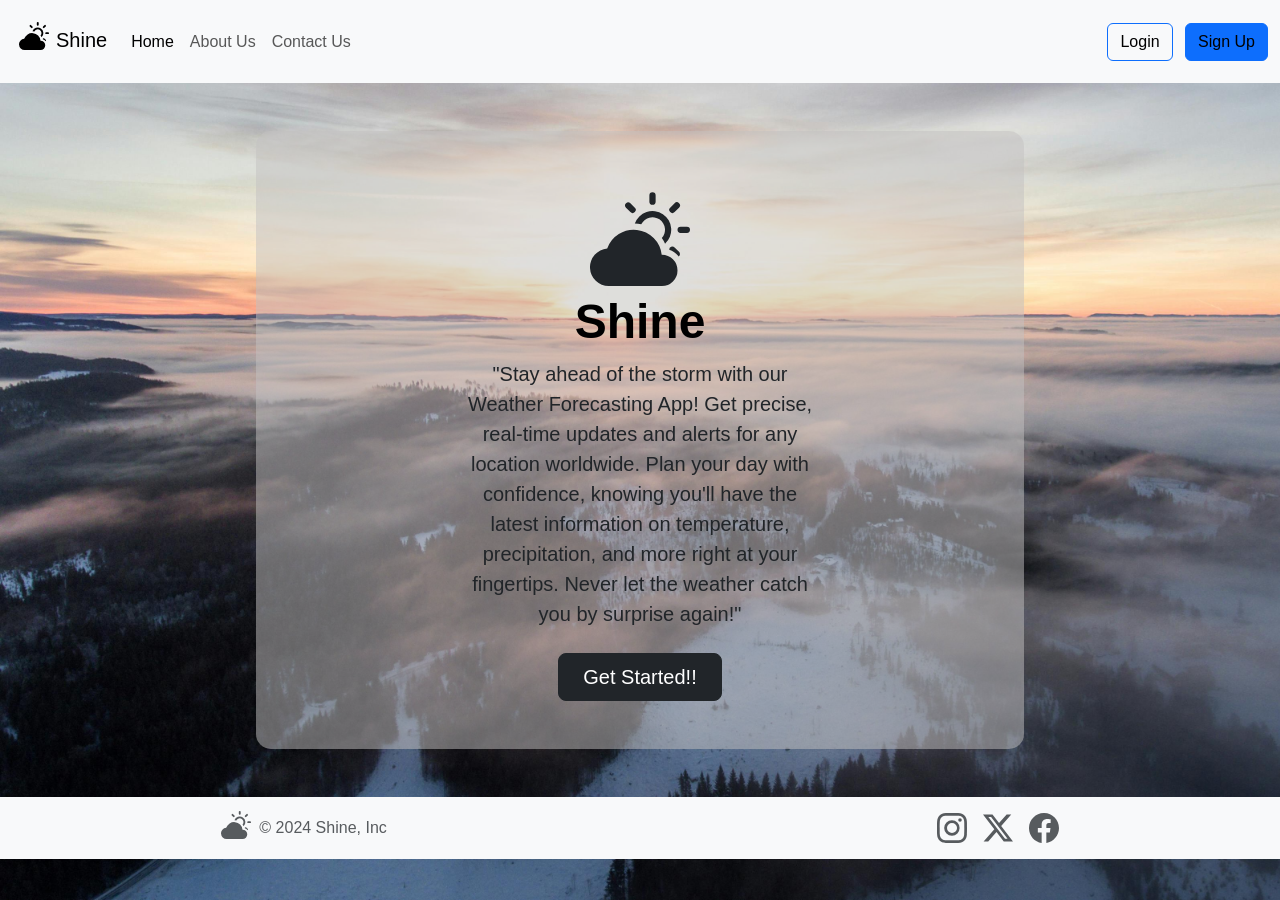
<file: index.html>
<!DOCTYPE html>
<html lang="en">
<head>
    <meta charset="UTF-8">
    <meta name="viewport" content="width=device-width, initial-scale=1.0">

    <title>home</title>
    <link rel="stylesheet" href="	https://cdn.jsdelivr.net/npm/bootstrap@5.3.3/dist/css/bootstrap.min.css">
    <link rel="stylesheet" href="style1.css">
</head>
<body>

      <nav class="navbar navbar-expand-lg bg-body-tertiary  ">
        <div class="container-fluid">
          <a class="navbar-brand" href="#"><svg xmlns="http://www.w3.org/2000/svg" width="30" height="30" style="margin: 7px; margin-bottom:20px" fill="currentColor" class="bi bi-cloud-sun-fill" viewBox="0 0 16 16">
            <path d="M11.473 11a4.5 4.5 0 0 0-8.72-.99A3 3 0 0 0 3 16h8.5a2.5 2.5 0 0 0 0-5z"/>
            <path d="M10.5 1.5a.5.5 0 0 0-1 0v1a.5.5 0 0 0 1 0zm3.743 1.964a.5.5 0 1 0-.707-.707l-.708.707a.5.5 0 0 0 .708.708zm-7.779-.707a.5.5 0 0 0-.707.707l.707.708a.5.5 0 1 0 .708-.708zm1.734 3.374a2 2 0 1 1 3.296 2.198q.3.423.516.898a3 3 0 1 0-4.84-3.225q.529.017 1.028.129m4.484 4.074c.6.215 1.125.59 1.522 1.072a.5.5 0 0 0 .039-.742l-.707-.707a.5.5 0 0 0-.854.377M14.5 6.5a.5.5 0 0 0 0 1h1a.5.5 0 0 0 0-1z"/>
          </svg>Shine</a>
          <button class="navbar-toggler" type="button" data-bs-toggle="collapse" data-bs-target="#navbarSupportedContent" aria-controls="navbarSupportedContent" aria-expanded="false" aria-label="Toggle navigation">
            <span class="navbar-toggler-icon"></span>
          </button>
          <div class="collapse navbar-collapse" id="navbarSupportedContent">
            <ul class="navbar-nav me-auto mb-2 mb-lg-0">
              <li class="nav-item">
                <a class="nav-link active" aria-current="page" href="index.html">Home</a>
              </li>
              <li class="nav-item">
                <a class="nav-link" href="about.html">About Us</a>
              </li>
              <li class="nav-item">
                <a class="nav-link" href="contact.html">Contact Us</a>
              </li>
            </ul>
            <div class="text-center">
              <button type="button" class="btn btn-outline-primary  me-2"> <a class="signlog" href="login.html">Login</a></button>
              <button type="button" class="btn btn-primary"><a class="signlog" href="signup.html">Sign Up</a></button>
            </div>
          </div>
        </div>
      </nav>
<!-- contant section -->

<div class="px-4 py-5 my-5 text-center contant">
    <svg xmlns="http://www.w3.org/2000/svg" width="100" height="100" style="margin: 7px; " fill="currentColor" class="bi bi-cloud-sun-fill" viewBox="0 0 16 16">
        <path d="M11.473 11a4.5 4.5 0 0 0-8.72-.99A3 3 0 0 0 3 16h8.5a2.5 2.5 0 0 0 0-5z"/>
        <path d="M10.5 1.5a.5.5 0 0 0-1 0v1a.5.5 0 0 0 1 0zm3.743 1.964a.5.5 0 1 0-.707-.707l-.708.707a.5.5 0 0 0 .708.708zm-7.779-.707a.5.5 0 0 0-.707.707l.707.708a.5.5 0 1 0 .708-.708zm1.734 3.374a2 2 0 1 1 3.296 2.198q.3.423.516.898a3 3 0 1 0-4.84-3.225q.529.017 1.028.129m4.484 4.074c.6.215 1.125.59 1.522 1.072a.5.5 0 0 0 .039-.742l-.707-.707a.5.5 0 0 0-.854.377M14.5 6.5a.5.5 0 0 0 0 1h1a.5.5 0 0 0 0-1z"/>
      </svg>
    <h1 class="display-5 fw-bold text-body-emphasis " >Shine</h1>
    <div class="col-lg-6 mx-auto">
      <p class="lead mb-4 ">"Stay ahead of the storm with our Weather Forecasting App! Get precise, real-time updates and alerts for any location worldwide. Plan your day with confidence, knowing you'll have the latest information on temperature, precipitation, and more right at your fingertips. Never let the weather catch you by surprise again!"</p>
      <div class="d-grid gap-2 d-sm-flex justify-content-sm-center">
        <button type="button" class="btn btn-dark btn-lg px-4 gap-3" onclick="loginfun()">Get Started!!</button>
      </div>
    </div>
  </div>




<!-- footer section -->
      <div class="container-fluid bg-body-tertiary foot"  >
        <footer class="d-flex flex-wrap justify-content-center align-items-center py-3  "  >
          <div class="col-md-4 d-flex align-items-center " style="height:20px;">
            <a href="/" class="mb-3 me-2 mb-md-0 text-body-secondary text-decoration-none lh-1">
                <svg xmlns="http://www.w3.org/2000/svg" width="30" height="30" style="margin-bottom: 7px;" fill="currentColor" class="bi bi-cloud-sun-fill" viewBox="0 0 16 16">
                    <path d="M11.473 11a4.5 4.5 0 0 0-8.72-.99A3 3 0 0 0 3 16h8.5a2.5 2.5 0 0 0 0-5z"/>
                    <path d="M10.5 1.5a.5.5 0 0 0-1 0v1a.5.5 0 0 0 1 0zm3.743 1.964a.5.5 0 1 0-.707-.707l-.708.707a.5.5 0 0 0 .708.708zm-7.779-.707a.5.5 0 0 0-.707.707l.707.708a.5.5 0 1 0 .708-.708zm1.734 3.374a2 2 0 1 1 3.296 2.198q.3.423.516.898a3 3 0 1 0-4.84-3.225q.529.017 1.028.129m4.484 4.074c.6.215 1.125.59 1.522 1.072a.5.5 0 0 0 .039-.742l-.707-.707a.5.5 0 0 0-.854.377M14.5 6.5a.5.5 0 0 0 0 1h1a.5.5 0 0 0 0-1z"/>
                  </svg>
            </a>
            <span class="mb-3 mb-md-0 text-body-secondary">© 2024 Shine, Inc</span>
          </div>
      
          <ul class="nav col-md-4 justify-content-end list-unstyled d-flex">
            <li class="ms-3"><a class="text-body-secondary" href="#"><svg xmlns="http://www.w3.org/2000/svg" width="30" height="30" fill="currentColor" class="bi bi-instagram foot-icon" viewBox="0 0 16 16">
                <path d="M8 0C5.829 0 5.556.01 4.703.048 3.85.088 3.269.222 2.76.42a3.9 3.9 0 0 0-1.417.923A3.9 3.9 0 0 0 .42 2.76C.222 3.268.087 3.85.048 4.7.01 5.555 0 5.827 0 8.001c0 2.172.01 2.444.048 3.297.04.852.174 1.433.372 1.942.205.526.478.972.923 1.417.444.445.89.719 1.416.923.51.198 1.09.333 1.942.372C5.555 15.99 5.827 16 8 16s2.444-.01 3.298-.048c.851-.04 1.434-.174 1.943-.372a3.9 3.9 0 0 0 1.416-.923c.445-.445.718-.891.923-1.417.197-.509.332-1.09.372-1.942C15.99 10.445 16 10.173 16 8s-.01-2.445-.048-3.299c-.04-.851-.175-1.433-.372-1.941a3.9 3.9 0 0 0-.923-1.417A3.9 3.9 0 0 0 13.24.42c-.51-.198-1.092-.333-1.943-.372C10.443.01 10.172 0 7.998 0zm-.717 1.442h.718c2.136 0 2.389.007 3.232.046.78.035 1.204.166 1.486.275.373.145.64.319.92.599s.453.546.598.92c.11.281.24.705.275 1.485.039.843.047 1.096.047 3.231s-.008 2.389-.047 3.232c-.035.78-.166 1.203-.275 1.485a2.5 2.5 0 0 1-.599.919c-.28.28-.546.453-.92.598-.28.11-.704.24-1.485.276-.843.038-1.096.047-3.232.047s-2.39-.009-3.233-.047c-.78-.036-1.203-.166-1.485-.276a2.5 2.5 0 0 1-.92-.598 2.5 2.5 0 0 1-.6-.92c-.109-.281-.24-.705-.275-1.485-.038-.843-.046-1.096-.046-3.233s.008-2.388.046-3.231c.036-.78.166-1.204.276-1.486.145-.373.319-.64.599-.92s.546-.453.92-.598c.282-.11.705-.24 1.485-.276.738-.034 1.024-.044 2.515-.045zm4.988 1.328a.96.96 0 1 0 0 1.92.96.96 0 0 0 0-1.92m-4.27 1.122a4.109 4.109 0 1 0 0 8.217 4.109 4.109 0 0 0 0-8.217m0 1.441a2.667 2.667 0 1 1 0 5.334 2.667 2.667 0 0 1 0-5.334"/>
              </svg></a></li>
              <li class="ms-3"><a class="text-body-secondary" href="#"><svg xmlns="http://www.w3.org/2000/svg" width="30" height="30" fill="currentColor" class="bi bi-twitter-x foot-icon" viewBox="0 0 16 16">
                <path d="M12.6.75h2.454l-5.36 6.142L16 15.25h-4.937l-3.867-5.07-4.425 5.07H.316l5.733-6.57L0 .75h5.063l3.495 4.633L12.601.75Zm-.86 13.028h1.36L4.323 2.145H2.865z"/>
              </svg></a></li>
              <li class="ms-3"><a class="text-body-secondary" href="#"><svg xmlns="http://www.w3.org/2000/svg" width="30" height="30" fill="currentColor" class="bi bi-facebook foot-icon" viewBox="0 0 16 16">
      <path d="M16 8.049c0-4.446-3.582-8.05-8-8.05C3.58 0-.002 3.603-.002 8.05c0 4.017 2.926 7.347 6.75 7.951v-5.625h-2.03V8.05H6.75V6.275c0-2.017 1.195-3.131 3.022-3.131.876 0 1.791.157 1.791.157v1.98h-1.009c-.993 0-1.303.621-1.303 1.258v1.51h2.218l-.354 2.326H9.25V16c3.824-.604 6.75-3.934 6.75-7.951"/>
    </svg></a></li>   </ul>
        </footer>
      </div>


      <script src="https://cdn.jsdelivr.net/npm/bootstrap@5.3.3/dist/js/bootstrap.bundle.min.js"></script>
<script>
    function loginfun(){
        window.location.href = "login.html"; 
    }
</script>
</body>
</html>
</file>
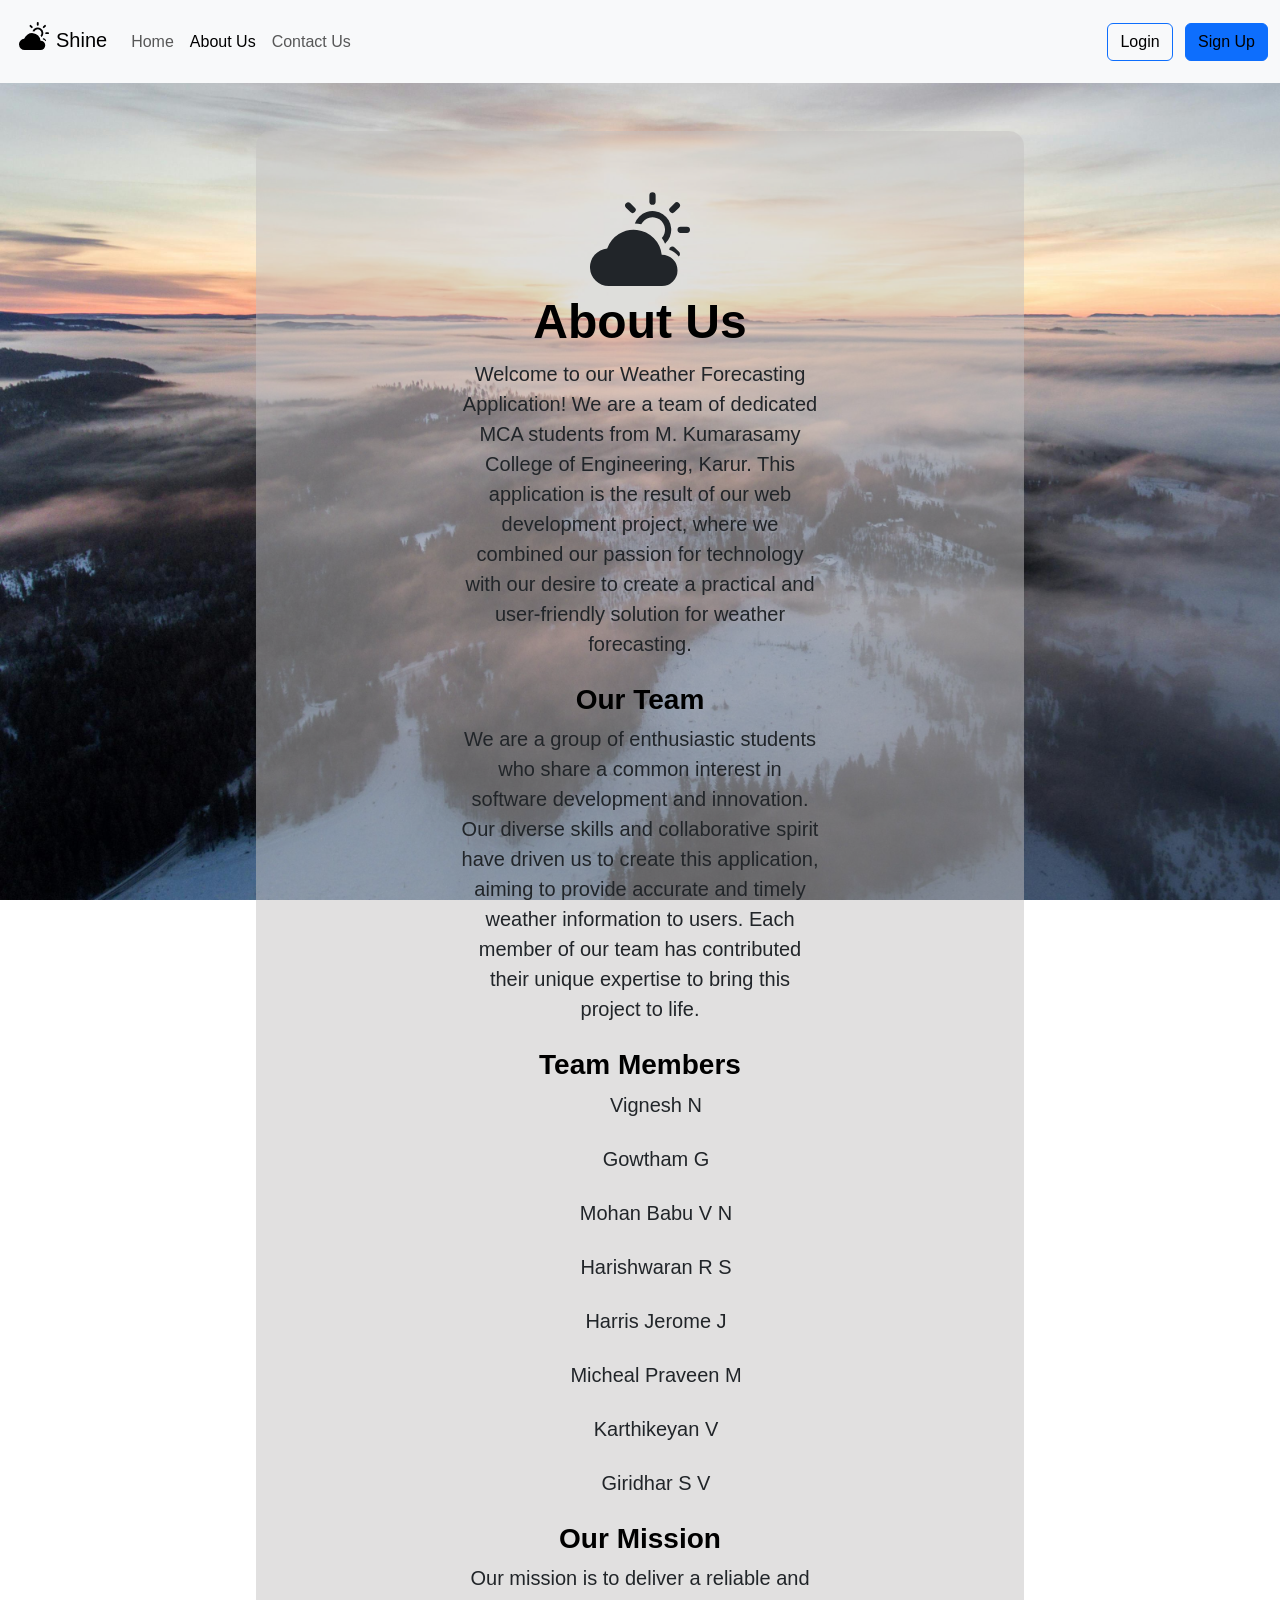
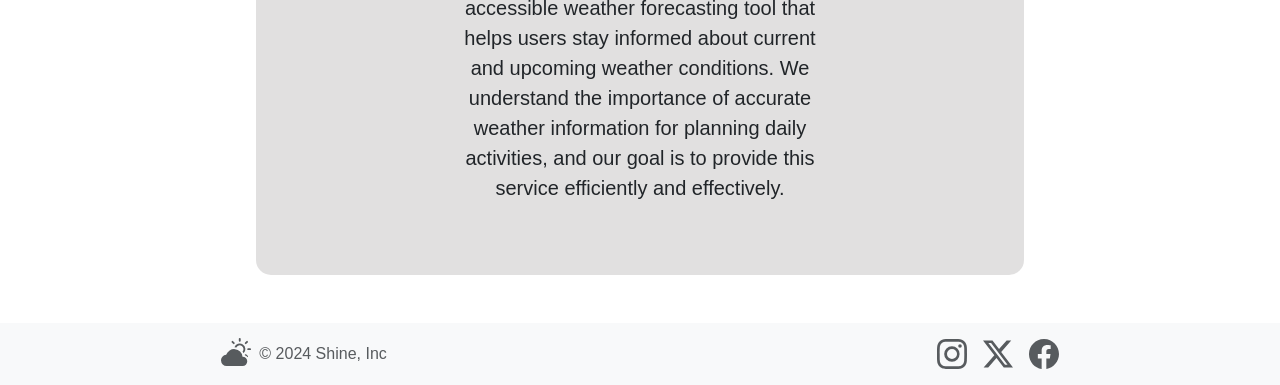
<file: about.html>
<!DOCTYPE html>
<html lang="en">
<head>
    <meta charset="UTF-8">
    <meta name="viewport" content="width=device-width, initial-scale=1.0">

    <title>about</title>
    <link rel="stylesheet" href="	https://cdn.jsdelivr.net/npm/bootstrap@5.3.3/dist/css/bootstrap.min.css">
    <link rel="stylesheet" href="style1.css">
</head>
<body>

      <nav class="navbar navbar-expand-lg bg-body-tertiary  ">
        <div class="container-fluid">
          <a class="navbar-brand" href="#"><svg xmlns="http://www.w3.org/2000/svg" width="30" height="30" style="margin: 7px; margin-bottom:20px" fill="currentColor" class="bi bi-cloud-sun-fill" viewBox="0 0 16 16">
            <path d="M11.473 11a4.5 4.5 0 0 0-8.72-.99A3 3 0 0 0 3 16h8.5a2.5 2.5 0 0 0 0-5z"/>
            <path d="M10.5 1.5a.5.5 0 0 0-1 0v1a.5.5 0 0 0 1 0zm3.743 1.964a.5.5 0 1 0-.707-.707l-.708.707a.5.5 0 0 0 .708.708zm-7.779-.707a.5.5 0 0 0-.707.707l.707.708a.5.5 0 1 0 .708-.708zm1.734 3.374a2 2 0 1 1 3.296 2.198q.3.423.516.898a3 3 0 1 0-4.84-3.225q.529.017 1.028.129m4.484 4.074c.6.215 1.125.59 1.522 1.072a.5.5 0 0 0 .039-.742l-.707-.707a.5.5 0 0 0-.854.377M14.5 6.5a.5.5 0 0 0 0 1h1a.5.5 0 0 0 0-1z"/>
          </svg>Shine</a>
          <button class="navbar-toggler" type="button" data-bs-toggle="collapse" data-bs-target="#navbarSupportedContent" aria-controls="navbarSupportedContent" aria-expanded="false" aria-label="Toggle navigation">
            <span class="navbar-toggler-icon"></span>
          </button>
          <div class="collapse navbar-collapse" id="navbarSupportedContent">
            <ul class="navbar-nav me-auto mb-2 mb-lg-0">
              <li class="nav-item">
                <a class="nav-link "  href="index.html">Home</a>
              </li>
              <li class="nav-item">
                <a class="nav-link  active" href="about.html">About Us</a>
              </li>
              <li class="nav-item">
                <a class="nav-link" href="contact.html">Contact Us</a>
              </li>
            </ul>
            <div class="text-center">
                <button type="button" class="btn btn-outline-primary   me-2"> <a class="signlog" href="login.html">Login</a></button>
                <button type="button" class="btn btn-primary"><a class="signlog" href="signup.html">Sign Up</a></button>
              </div>
          </div>
        </div>
      </nav>
<!-- contant section -->

<div class="px-4 py-5 my-5 text-center contant">
    <svg xmlns="http://www.w3.org/2000/svg" width="100" height="100" style="margin: 7px; " fill="currentColor" class="bi bi-cloud-sun-fill" viewBox="0 0 16 16">
        <path d="M11.473 11a4.5 4.5 0 0 0-8.72-.99A3 3 0 0 0 3 16h8.5a2.5 2.5 0 0 0 0-5z"/>
        <path d="M10.5 1.5a.5.5 0 0 0-1 0v1a.5.5 0 0 0 1 0zm3.743 1.964a.5.5 0 1 0-.707-.707l-.708.707a.5.5 0 0 0 .708.708zm-7.779-.707a.5.5 0 0 0-.707.707l.707.708a.5.5 0 1 0 .708-.708zm1.734 3.374a2 2 0 1 1 3.296 2.198q.3.423.516.898a3 3 0 1 0-4.84-3.225q.529.017 1.028.129m4.484 4.074c.6.215 1.125.59 1.522 1.072a.5.5 0 0 0 .039-.742l-.707-.707a.5.5 0 0 0-.854.377M14.5 6.5a.5.5 0 0 0 0 1h1a.5.5 0 0 0 0-1z"/>
      </svg>
    <h1 class="display-5 fw-bold text-body-emphasis " >About Us</h1>
    <div class="col-lg-6 mx-auto">
      <p class="lead mb-4 ">Welcome to our Weather Forecasting Application! We are a team of dedicated MCA students from M. Kumarasamy College of Engineering, Karur. This application is the result of our web development project, where we combined our passion for technology with our desire to create a practical and user-friendly solution for weather forecasting.</p>
     <h3 class=" display fw-bold text-body-emphasis  fw-bold text-body-emphasis  ">Our Team</h3>
     <p class="lead mb-4 "> We are a group of enthusiastic students who share a common interest in software development and innovation. Our diverse skills and collaborative spirit have driven us to create this application, aiming to provide accurate and timely weather information to users. Each member of our team has contributed their unique expertise to bring this project to life.</p>
     <h3 class=" display fw-bold text-body-emphasis  fw-bold text-body-emphasis  "> Team Members</h3>
     <ul>
      <li class="lead mb-4 " style="list-style: none;">Vignesh N</li>
      <li class="lead mb-4 " style="list-style: none;">Gowtham G</li>
      <li class="lead mb-4 " style="list-style: none;">Mohan Babu V N</li>
      <li class="lead mb-4 " style="list-style: none;">Harishwaran R S</li>
      <li class="lead mb-4 " style="list-style: none;">Harris Jerome J</li>
      <li class="lead mb-4 " style="list-style: none;">Micheal  Praveen M</li>
      <li class="lead mb-4 " style="list-style: none;">Karthikeyan V</li>
      <li class="lead mb-4 " style="list-style: none;">Giridhar S V</li>

     </ul>
     <h3 class=" display fw-bold text-body-emphasis  fw-bold text-body-emphasis  "> Our Mission</h3>
     <p class="lead mb-4 ">Our mission is to deliver a reliable and accessible weather forecasting tool that helps users stay informed about current and upcoming weather conditions. We understand the importance of accurate weather information for planning daily activities, and our goal is to provide this service efficiently and effectively.</p>
     
     
     <!-- <div class="d-grid gap-2 d-sm-flex justify-content-sm-center">
        <button type="button" class="btn btn-dark btn-lg px-4 gap-3">Get Started!!</button>
      </div> -->
    </div>
  </div>




<!-- footer section -->
      <div class="container-fluid bg-body-tertiary foot"  >
        <footer class="d-flex flex-wrap justify-content-center align-items-center py-3  "  >
          <div class="col-md-4 d-flex align-items-center " style="height:20px;">
            <a href="/" class="mb-3 me-2 mb-md-0 text-body-secondary text-decoration-none lh-1">
                <svg xmlns="http://www.w3.org/2000/svg" width="30" height="30" style="margin-bottom: 7px;" fill="currentColor" class="bi bi-cloud-sun-fill" viewBox="0 0 16 16">
                    <path d="M11.473 11a4.5 4.5 0 0 0-8.72-.99A3 3 0 0 0 3 16h8.5a2.5 2.5 0 0 0 0-5z"/>
                    <path d="M10.5 1.5a.5.5 0 0 0-1 0v1a.5.5 0 0 0 1 0zm3.743 1.964a.5.5 0 1 0-.707-.707l-.708.707a.5.5 0 0 0 .708.708zm-7.779-.707a.5.5 0 0 0-.707.707l.707.708a.5.5 0 1 0 .708-.708zm1.734 3.374a2 2 0 1 1 3.296 2.198q.3.423.516.898a3 3 0 1 0-4.84-3.225q.529.017 1.028.129m4.484 4.074c.6.215 1.125.59 1.522 1.072a.5.5 0 0 0 .039-.742l-.707-.707a.5.5 0 0 0-.854.377M14.5 6.5a.5.5 0 0 0 0 1h1a.5.5 0 0 0 0-1z"/>
                  </svg>
            </a>
            <span class="mb-3 mb-md-0 text-body-secondary">© 2024 Shine, Inc</span>
          </div>
      
          <ul class="nav col-md-4 justify-content-end list-unstyled d-flex">
            <li class="ms-3"><a class="text-body-secondary" href="#"><svg xmlns="http://www.w3.org/2000/svg" width="30" height="30" fill="currentColor" class="bi bi-instagram foot-icon" viewBox="0 0 16 16">
                <path d="M8 0C5.829 0 5.556.01 4.703.048 3.85.088 3.269.222 2.76.42a3.9 3.9 0 0 0-1.417.923A3.9 3.9 0 0 0 .42 2.76C.222 3.268.087 3.85.048 4.7.01 5.555 0 5.827 0 8.001c0 2.172.01 2.444.048 3.297.04.852.174 1.433.372 1.942.205.526.478.972.923 1.417.444.445.89.719 1.416.923.51.198 1.09.333 1.942.372C5.555 15.99 5.827 16 8 16s2.444-.01 3.298-.048c.851-.04 1.434-.174 1.943-.372a3.9 3.9 0 0 0 1.416-.923c.445-.445.718-.891.923-1.417.197-.509.332-1.09.372-1.942C15.99 10.445 16 10.173 16 8s-.01-2.445-.048-3.299c-.04-.851-.175-1.433-.372-1.941a3.9 3.9 0 0 0-.923-1.417A3.9 3.9 0 0 0 13.24.42c-.51-.198-1.092-.333-1.943-.372C10.443.01 10.172 0 7.998 0zm-.717 1.442h.718c2.136 0 2.389.007 3.232.046.78.035 1.204.166 1.486.275.373.145.64.319.92.599s.453.546.598.92c.11.281.24.705.275 1.485.039.843.047 1.096.047 3.231s-.008 2.389-.047 3.232c-.035.78-.166 1.203-.275 1.485a2.5 2.5 0 0 1-.599.919c-.28.28-.546.453-.92.598-.28.11-.704.24-1.485.276-.843.038-1.096.047-3.232.047s-2.39-.009-3.233-.047c-.78-.036-1.203-.166-1.485-.276a2.5 2.5 0 0 1-.92-.598 2.5 2.5 0 0 1-.6-.92c-.109-.281-.24-.705-.275-1.485-.038-.843-.046-1.096-.046-3.233s.008-2.388.046-3.231c.036-.78.166-1.204.276-1.486.145-.373.319-.64.599-.92s.546-.453.92-.598c.282-.11.705-.24 1.485-.276.738-.034 1.024-.044 2.515-.045zm4.988 1.328a.96.96 0 1 0 0 1.92.96.96 0 0 0 0-1.92m-4.27 1.122a4.109 4.109 0 1 0 0 8.217 4.109 4.109 0 0 0 0-8.217m0 1.441a2.667 2.667 0 1 1 0 5.334 2.667 2.667 0 0 1 0-5.334"/>
              </svg></a></li>
              <li class="ms-3"><a class="text-body-secondary" href="#"><svg xmlns="http://www.w3.org/2000/svg" width="30" height="30" fill="currentColor" class="bi bi-twitter-x foot-icon" viewBox="0 0 16 16">
                <path d="M12.6.75h2.454l-5.36 6.142L16 15.25h-4.937l-3.867-5.07-4.425 5.07H.316l5.733-6.57L0 .75h5.063l3.495 4.633L12.601.75Zm-.86 13.028h1.36L4.323 2.145H2.865z"/>
              </svg></a></li>
              <li class="ms-3"><a class="text-body-secondary" href="#"><svg xmlns="http://www.w3.org/2000/svg" width="30" height="30" fill="currentColor" class="bi bi-facebook foot-icon" viewBox="0 0 16 16">
      <path d="M16 8.049c0-4.446-3.582-8.05-8-8.05C3.58 0-.002 3.603-.002 8.05c0 4.017 2.926 7.347 6.75 7.951v-5.625h-2.03V8.05H6.75V6.275c0-2.017 1.195-3.131 3.022-3.131.876 0 1.791.157 1.791.157v1.98h-1.009c-.993 0-1.303.621-1.303 1.258v1.51h2.218l-.354 2.326H9.25V16c3.824-.604 6.75-3.934 6.75-7.951"/>
    </svg></a></li>   </ul>
        </footer>
      </div>


      <script src="https://cdn.jsdelivr.net/npm/bootstrap@5.3.3/dist/js/bootstrap.bundle.min.js"></script>

</body>
</html>
</file>
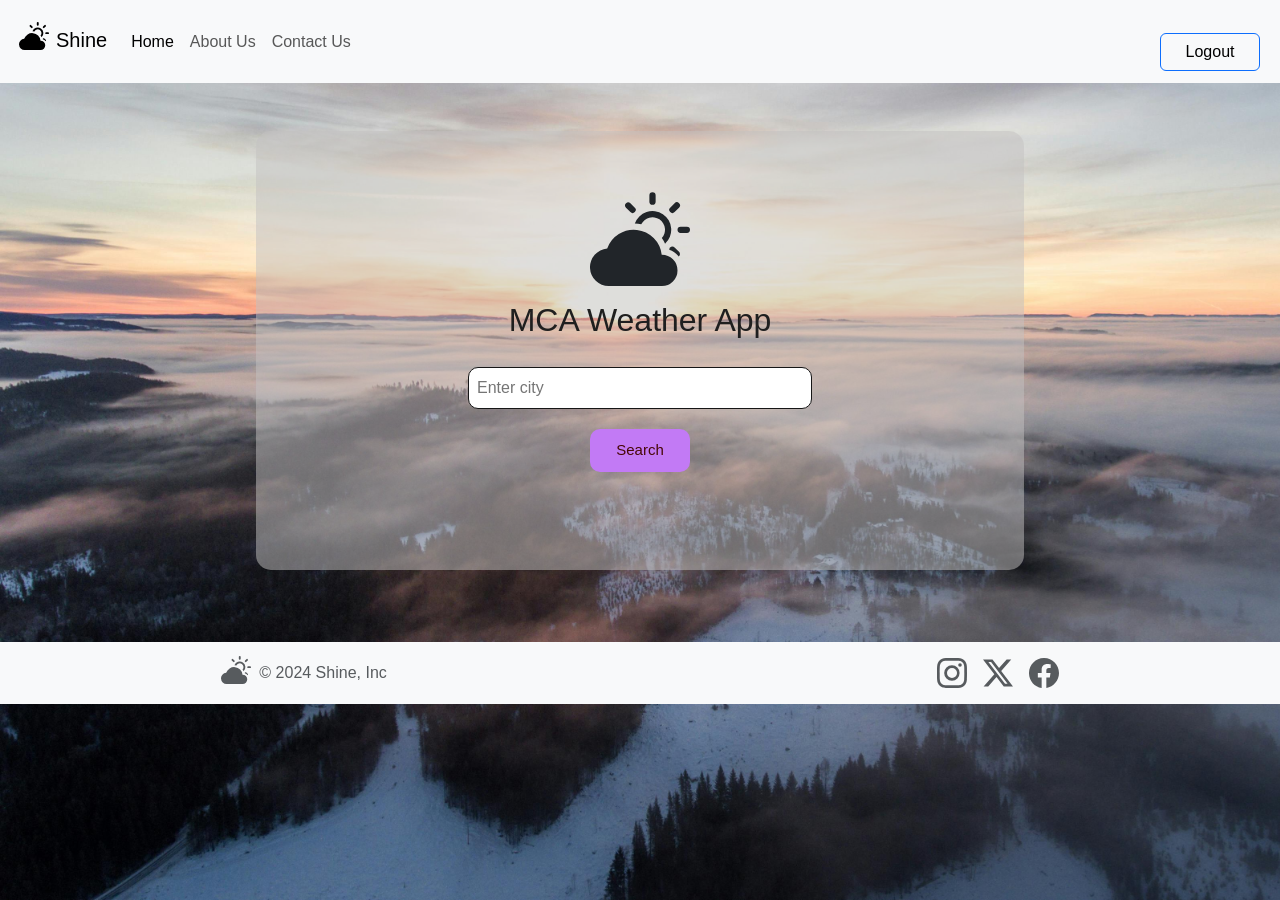
<file: app.html>
<!DOCTYPE html>
<html lang="en">
<head>
    <meta charset="UTF-8">
    <meta name="viewport" content="width=device-width, initial-scale=1.0">

    <title>home</title>
    <link rel="stylesheet" href="	https://cdn.jsdelivr.net/npm/bootstrap@5.3.3/dist/css/bootstrap.min.css">
    <link rel="stylesheet" href="style1.css">  <link rel="stylesheet" href="style.css">

</head>
<body>

      <nav class="navbar navbar-expand-lg bg-body-tertiary  ">
        <div class="container-fluid">
          <a class="navbar-brand" href="#"><svg xmlns="http://www.w3.org/2000/svg" width="30" height="30" style="margin: 7px; margin-bottom:20px" fill="currentColor" class="bi bi-cloud-sun-fill" viewBox="0 0 16 16">
            <path d="M11.473 11a4.5 4.5 0 0 0-8.72-.99A3 3 0 0 0 3 16h8.5a2.5 2.5 0 0 0 0-5z"/>
            <path d="M10.5 1.5a.5.5 0 0 0-1 0v1a.5.5 0 0 0 1 0zm3.743 1.964a.5.5 0 1 0-.707-.707l-.708.707a.5.5 0 0 0 .708.708zm-7.779-.707a.5.5 0 0 0-.707.707l.707.708a.5.5 0 1 0 .708-.708zm1.734 3.374a2 2 0 1 1 3.296 2.198q.3.423.516.898a3 3 0 1 0-4.84-3.225q.529.017 1.028.129m4.484 4.074c.6.215 1.125.59 1.522 1.072a.5.5 0 0 0 .039-.742l-.707-.707a.5.5 0 0 0-.854.377M14.5 6.5a.5.5 0 0 0 0 1h1a.5.5 0 0 0 0-1z"/>
          </svg>Shine</a>
          <button class="navbar-toggler" type="button" data-bs-toggle="collapse" data-bs-target="#navbarSupportedContent" aria-controls="navbarSupportedContent" aria-expanded="false" aria-label="Toggle navigation">
            <span class="navbar-toggler-icon"></span>
          </button>
          <div class="collapse navbar-collapse" id="navbarSupportedContent">
            <ul class="navbar-nav me-auto mb-2 mb-lg-0">
              <li class="nav-item">
                <a class="nav-link active" aria-current="page" href="index.html">Home</a>
              </li>
              <li class="nav-item">
                <a class="nav-link" href="about.html">About Us</a>
              </li>
              <li class="nav-item">
                <a class="nav-link" href="contact.html">Contact Us</a>
              </li>
            </ul>
            <div class="text-center">
              <button type="button" class="btn btn-outline-primary  me-2"> <a class="signlog" href="index.html">Logout</a></button>
              <!-- <button type="button" class="btn btn-primary"><a href="/doggy/signup.html">Sign Up</a></button> -->
            </div>
          </div>
        </div>
      </nav>
<!-- contant section -->

<div class="px-4 py-5 my-5 text-center contant">
    <svg xmlns="http://www.w3.org/2000/svg" width="100" height="100" style="margin: 7px; " fill="currentColor" class="bi bi-cloud-sun-fill" viewBox="0 0 16 16">
        <path d="M11.473 11a4.5 4.5 0 0 0-8.72-.99A3 3 0 0 0 3 16h8.5a2.5 2.5 0 0 0 0-5z"/>
        <path d="M10.5 1.5a.5.5 0 0 0-1 0v1a.5.5 0 0 0 1 0zm3.743 1.964a.5.5 0 1 0-.707-.707l-.708.707a.5.5 0 0 0 .708.708zm-7.779-.707a.5.5 0 0 0-.707.707l.707.708a.5.5 0 1 0 .708-.708zm1.734 3.374a2 2 0 1 1 3.296 2.198q.3.423.516.898a3 3 0 1 0-4.84-3.225q.529.017 1.028.129m4.484 4.074c.6.215 1.125.59 1.522 1.072a.5.5 0 0 0 .039-.742l-.707-.707a.5.5 0 0 0-.854.377M14.5 6.5a.5.5 0 0 0 0 1h1a.5.5 0 0 0 0-1z"/>
      </svg>
    <h1 class="display-5 fw-bold text-body-emphasis " ><h2>MCA Weather App</h2></h1>
    <div class="col-lg-6 mx-auto">
        <div id="weather-cont" style="margin: 0px;">
            <!-- <h2>MCA Weather App</h2> -->
            <input type="text" id="city" placeholder="Enter city">
            <button onclick="getWeather()">Search</button>
    
            <img id="weather-icon" alt="Weather Icon">
    
            <div id="temp-div"></div>
    
            <div id="weather-info"></div>
    
            <div id="hourly-forecast"></div>
        </div>

      </div>
    </div>
  </div>


<br>

<!-- footer section -->
      <div class="container-fluid bg-body-tertiary foot"  >
        <footer class="d-flex flex-wrap justify-content-center align-items-center py-3  "  >
          <div class="col-md-4 d-flex align-items-center " style="height:20px;">
            <a href="/" class="mb-3 me-2 mb-md-0 text-body-secondary text-decoration-none lh-1">
                <svg xmlns="http://www.w3.org/2000/svg" width="30" height="30" style="margin-bottom: 7px;" fill="currentColor" class="bi bi-cloud-sun-fill" viewBox="0 0 16 16">
                    <path d="M11.473 11a4.5 4.5 0 0 0-8.72-.99A3 3 0 0 0 3 16h8.5a2.5 2.5 0 0 0 0-5z"/>
                    <path d="M10.5 1.5a.5.5 0 0 0-1 0v1a.5.5 0 0 0 1 0zm3.743 1.964a.5.5 0 1 0-.707-.707l-.708.707a.5.5 0 0 0 .708.708zm-7.779-.707a.5.5 0 0 0-.707.707l.707.708a.5.5 0 1 0 .708-.708zm1.734 3.374a2 2 0 1 1 3.296 2.198q.3.423.516.898a3 3 0 1 0-4.84-3.225q.529.017 1.028.129m4.484 4.074c.6.215 1.125.59 1.522 1.072a.5.5 0 0 0 .039-.742l-.707-.707a.5.5 0 0 0-.854.377M14.5 6.5a.5.5 0 0 0 0 1h1a.5.5 0 0 0 0-1z"/>
                  </svg>
            </a>
            <span class="mb-3 mb-md-0 text-body-secondary">© 2024 Shine, Inc</span>
          </div>
      
          <ul class="nav col-md-4 justify-content-end list-unstyled d-flex">
            <li class="ms-3"><a class="text-body-secondary" href="#"><svg xmlns="http://www.w3.org/2000/svg" width="30" height="30" fill="currentColor" class="bi bi-instagram foot-icon" viewBox="0 0 16 16">
                <path d="M8 0C5.829 0 5.556.01 4.703.048 3.85.088 3.269.222 2.76.42a3.9 3.9 0 0 0-1.417.923A3.9 3.9 0 0 0 .42 2.76C.222 3.268.087 3.85.048 4.7.01 5.555 0 5.827 0 8.001c0 2.172.01 2.444.048 3.297.04.852.174 1.433.372 1.942.205.526.478.972.923 1.417.444.445.89.719 1.416.923.51.198 1.09.333 1.942.372C5.555 15.99 5.827 16 8 16s2.444-.01 3.298-.048c.851-.04 1.434-.174 1.943-.372a3.9 3.9 0 0 0 1.416-.923c.445-.445.718-.891.923-1.417.197-.509.332-1.09.372-1.942C15.99 10.445 16 10.173 16 8s-.01-2.445-.048-3.299c-.04-.851-.175-1.433-.372-1.941a3.9 3.9 0 0 0-.923-1.417A3.9 3.9 0 0 0 13.24.42c-.51-.198-1.092-.333-1.943-.372C10.443.01 10.172 0 7.998 0zm-.717 1.442h.718c2.136 0 2.389.007 3.232.046.78.035 1.204.166 1.486.275.373.145.64.319.92.599s.453.546.598.92c.11.281.24.705.275 1.485.039.843.047 1.096.047 3.231s-.008 2.389-.047 3.232c-.035.78-.166 1.203-.275 1.485a2.5 2.5 0 0 1-.599.919c-.28.28-.546.453-.92.598-.28.11-.704.24-1.485.276-.843.038-1.096.047-3.232.047s-2.39-.009-3.233-.047c-.78-.036-1.203-.166-1.485-.276a2.5 2.5 0 0 1-.92-.598 2.5 2.5 0 0 1-.6-.92c-.109-.281-.24-.705-.275-1.485-.038-.843-.046-1.096-.046-3.233s.008-2.388.046-3.231c.036-.78.166-1.204.276-1.486.145-.373.319-.64.599-.92s.546-.453.92-.598c.282-.11.705-.24 1.485-.276.738-.034 1.024-.044 2.515-.045zm4.988 1.328a.96.96 0 1 0 0 1.92.96.96 0 0 0 0-1.92m-4.27 1.122a4.109 4.109 0 1 0 0 8.217 4.109 4.109 0 0 0 0-8.217m0 1.441a2.667 2.667 0 1 1 0 5.334 2.667 2.667 0 0 1 0-5.334"/>
              </svg></a></li>
              <li class="ms-3"><a class="text-body-secondary" href="#"><svg xmlns="http://www.w3.org/2000/svg" width="30" height="30" fill="currentColor" class="bi bi-twitter-x foot-icon" viewBox="0 0 16 16">
                <path d="M12.6.75h2.454l-5.36 6.142L16 15.25h-4.937l-3.867-5.07-4.425 5.07H.316l5.733-6.57L0 .75h5.063l3.495 4.633L12.601.75Zm-.86 13.028h1.36L4.323 2.145H2.865z"/>
              </svg></a></li>
              <li class="ms-3"><a class="text-body-secondary" href="#"><svg xmlns="http://www.w3.org/2000/svg" width="30" height="30" fill="currentColor" class="bi bi-facebook foot-icon" viewBox="0 0 16 16">
      <path d="M16 8.049c0-4.446-3.582-8.05-8-8.05C3.58 0-.002 3.603-.002 8.05c0 4.017 2.926 7.347 6.75 7.951v-5.625h-2.03V8.05H6.75V6.275c0-2.017 1.195-3.131 3.022-3.131.876 0 1.791.157 1.791.157v1.98h-1.009c-.993 0-1.303.621-1.303 1.258v1.51h2.218l-.354 2.326H9.25V16c3.824-.604 6.75-3.934 6.75-7.951"/>
    </svg></a></li>   </ul>
        </footer>
      </div>


      <script src="https://cdn.jsdelivr.net/npm/bootstrap@5.3.3/dist/js/bootstrap.bundle.min.js"></script>
      <script src="./script.js"></script> 
</body>
</html>
</file>
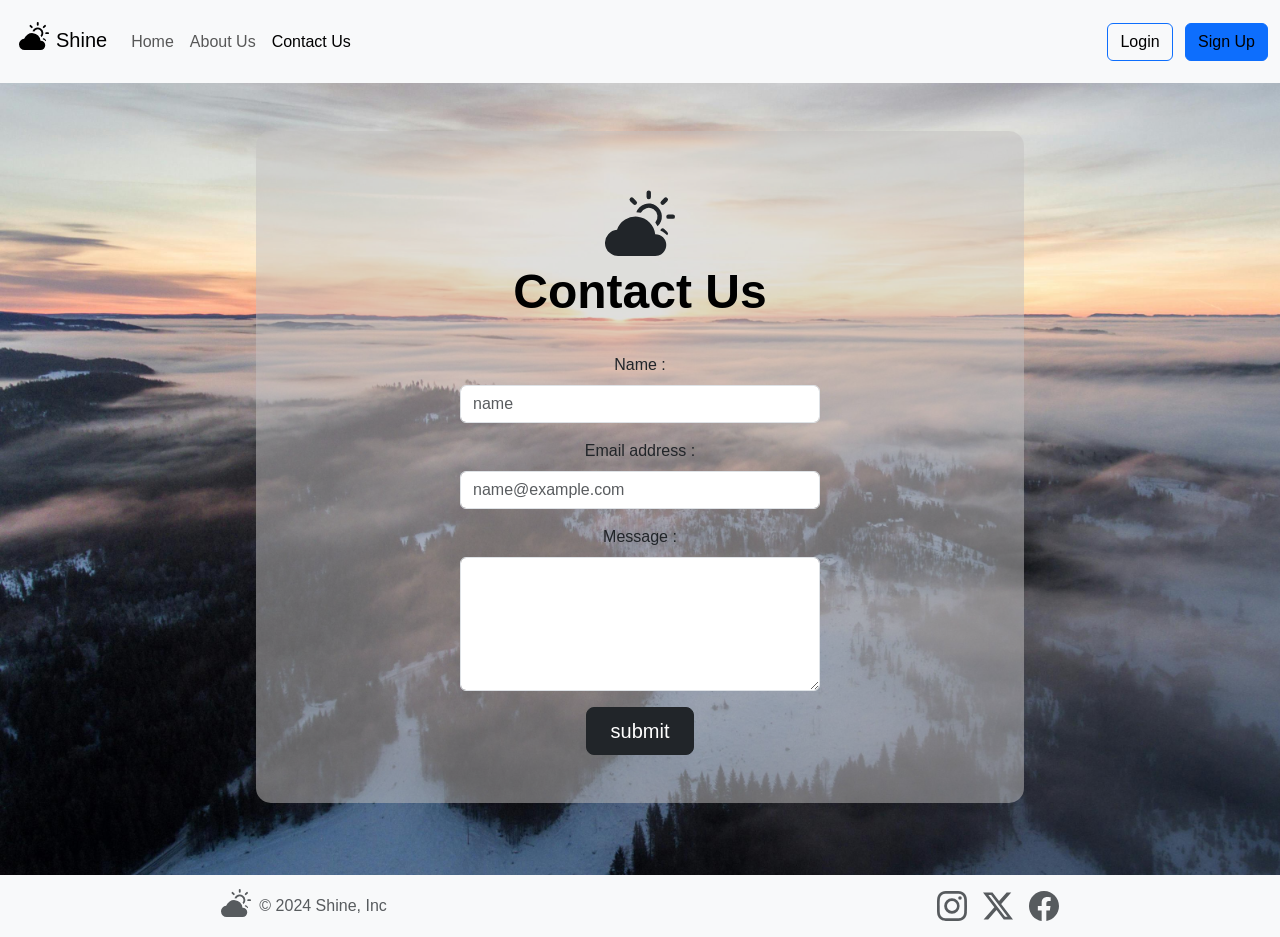
<file: contact.html>
<!DOCTYPE html>
<html lang="en">
<head>
    <meta charset="UTF-8">
    <meta name="viewport" content="width=device-width, initial-scale=1.0">

    <title>contact</title>
    <link rel="stylesheet" href="	https://cdn.jsdelivr.net/npm/bootstrap@5.3.3/dist/css/bootstrap.min.css">
    <link rel="stylesheet" href="style1.css">
</head>
<body>

      <nav class="navbar navbar-expand-lg bg-body-tertiary  ">
        <div class="container-fluid">
          <a class="navbar-brand" href="#"><svg xmlns="http://www.w3.org/2000/svg" width="30" height="30" style="margin: 7px; margin-bottom:20px" fill="currentColor" class="bi bi-cloud-sun-fill" viewBox="0 0 16 16">
            <path d="M11.473 11a4.5 4.5 0 0 0-8.72-.99A3 3 0 0 0 3 16h8.5a2.5 2.5 0 0 0 0-5z"/>
            <path d="M10.5 1.5a.5.5 0 0 0-1 0v1a.5.5 0 0 0 1 0zm3.743 1.964a.5.5 0 1 0-.707-.707l-.708.707a.5.5 0 0 0 .708.708zm-7.779-.707a.5.5 0 0 0-.707.707l.707.708a.5.5 0 1 0 .708-.708zm1.734 3.374a2 2 0 1 1 3.296 2.198q.3.423.516.898a3 3 0 1 0-4.84-3.225q.529.017 1.028.129m4.484 4.074c.6.215 1.125.59 1.522 1.072a.5.5 0 0 0 .039-.742l-.707-.707a.5.5 0 0 0-.854.377M14.5 6.5a.5.5 0 0 0 0 1h1a.5.5 0 0 0 0-1z"/>
          </svg>Shine</a>
          <button class="navbar-toggler" type="button" data-bs-toggle="collapse" data-bs-target="#navbarSupportedContent" aria-controls="navbarSupportedContent" aria-expanded="false" aria-label="Toggle navigation">
            <span class="navbar-toggler-icon"></span>
          </button>
          <div class="collapse navbar-collapse" id="navbarSupportedContent">
            <ul class="navbar-nav me-auto mb-2 mb-lg-0">
              <li class="nav-item">
                <a class="nav-link " href="index.html">Home</a>
              </li>
              <li class="nav-item">
                <a class="nav-link" href="about.html">About Us</a>
              </li>
              <li class="nav-item">
                <a class="nav-link active" href="contact.html">Contact Us</a>
              </li>
            </ul>
            <div class="text-center">
              <button type="button" class="btn btn-outline-primary  me-2"> <a class="signlog" href="login.html">Login</a></button>
              <button type="button" class="btn btn-primary"><a class="signlog" href="signup.html">Sign Up</a></button>
            </div>
          </div>
        </div>
      </nav>
     
<!-- contant section -->

<div class="px-4 py-5 my-5 text-center contant container">
      <svg xmlns="http://www.w3.org/2000/svg" width="70" height="70" style="margin: 7px; " fill="currentColor" class="bi bi-cloud-sun-fill" viewBox="0 0 16 16">
        <path d="M11.473 11a4.5 4.5 0 0 0-8.72-.99A3 3 0 0 0 3 16h8.5a2.5 2.5 0 0 0 0-5z"/>
        <path d="M10.5 1.5a.5.5 0 0 0-1 0v1a.5.5 0 0 0 1 0zm3.743 1.964a.5.5 0 1 0-.707-.707l-.708.707a.5.5 0 0 0 .708.708zm-7.779-.707a.5.5 0 0 0-.707.707l.707.708a.5.5 0 1 0 .708-.708zm1.734 3.374a2 2 0 1 1 3.296 2.198q.3.423.516.898a3 3 0 1 0-4.84-3.225q.529.017 1.028.129m4.484 4.074c.6.215 1.125.59 1.522 1.072a.5.5 0 0 0 .039-.742l-.707-.707a.5.5 0 0 0-.854.377M14.5 6.5a.5.5 0 0 0 0 1h1a.5.5 0 0 0 0-1z"/>
      </svg>
    <h1 class="display-5 fw-bold text-body-emphasis " >Contact Us</h1>
    <br>
    <div class="col-lg-6 mx-auto">
        <form action="" method="post">
        <div class="mb-3">
            <label for="exampleFormControlInput1" class="form-label">Name :</label>
            <input type="text" class="form-control" id="exampleFormControlInput1" placeholder="name">
          </div>
        <div class="mb-3">
            <label for="exampleFormControlInput2" class="form-label">Email address :</label>
            <input type="email" class="form-control" id="exampleFormControlInput2" placeholder="name@example.com">
          </div>
          <div class="mb-3">
            <label for="exampleFormControlTextarea1" class="form-label">Message :</label>
            <textarea class="form-control" id="exampleFormControlTextarea1" rows="5"></textarea>
          </div>

          <div class="d-grid gap-2 d-sm-flex justify-content-sm-center">
            <button type="button" class="btn btn-dark btn-lg px-4 gap-3">submit</button>
          </div>
        </form>
    </div>
  </div>


  <br>

<!-- footer section -->
      <div class="container-fluid bg-body-tertiary foot"     >
        <footer class="d-flex flex-wrap justify-content-center align-items-center py-3  ">
          <div class="col-md-4 d-flex align-items-center " style="height:20px;">
            <a href="/" class="mb-3 me-2 mb-md-0 text-body-secondary text-decoration-none lh-1">
                <svg xmlns="http://www.w3.org/2000/svg" width="30" height="30" style="margin-bottom: 7px;"  fill="currentColor" class="bi bi-cloud-sun-fill" viewBox="0 0 16 16">
                    <path d="M11.473 11a4.5 4.5 0 0 0-8.72-.99A3 3 0 0 0 3 16h8.5a2.5 2.5 0 0 0 0-5z"/>
                    <path d="M10.5 1.5a.5.5 0 0 0-1 0v1a.5.5 0 0 0 1 0zm3.743 1.964a.5.5 0 1 0-.707-.707l-.708.707a.5.5 0 0 0 .708.708zm-7.779-.707a.5.5 0 0 0-.707.707l.707.708a.5.5 0 1 0 .708-.708zm1.734 3.374a2 2 0 1 1 3.296 2.198q.3.423.516.898a3 3 0 1 0-4.84-3.225q.529.017 1.028.129m4.484 4.074c.6.215 1.125.59 1.522 1.072a.5.5 0 0 0 .039-.742l-.707-.707a.5.5 0 0 0-.854.377M14.5 6.5a.5.5 0 0 0 0 1h1a.5.5 0 0 0 0-1z"/>
                  </svg>
            </a>
            <span class="mb-3 mb-md-0 text-body-secondary">© 2024 Shine, Inc</span>
          </div>
      
          <ul class="nav col-md-4 justify-content-end list-unstyled d-flex">
            <li class="ms-3"><a class="text-body-secondary" href="#"><svg xmlns="http://www.w3.org/2000/svg" width="30" height="30" fill="currentColor" class="bi bi-instagram foot-icon" viewBox="0 0 16 16">
                <path d="M8 0C5.829 0 5.556.01 4.703.048 3.85.088 3.269.222 2.76.42a3.9 3.9 0 0 0-1.417.923A3.9 3.9 0 0 0 .42 2.76C.222 3.268.087 3.85.048 4.7.01 5.555 0 5.827 0 8.001c0 2.172.01 2.444.048 3.297.04.852.174 1.433.372 1.942.205.526.478.972.923 1.417.444.445.89.719 1.416.923.51.198 1.09.333 1.942.372C5.555 15.99 5.827 16 8 16s2.444-.01 3.298-.048c.851-.04 1.434-.174 1.943-.372a3.9 3.9 0 0 0 1.416-.923c.445-.445.718-.891.923-1.417.197-.509.332-1.09.372-1.942C15.99 10.445 16 10.173 16 8s-.01-2.445-.048-3.299c-.04-.851-.175-1.433-.372-1.941a3.9 3.9 0 0 0-.923-1.417A3.9 3.9 0 0 0 13.24.42c-.51-.198-1.092-.333-1.943-.372C10.443.01 10.172 0 7.998 0zm-.717 1.442h.718c2.136 0 2.389.007 3.232.046.78.035 1.204.166 1.486.275.373.145.64.319.92.599s.453.546.598.92c.11.281.24.705.275 1.485.039.843.047 1.096.047 3.231s-.008 2.389-.047 3.232c-.035.78-.166 1.203-.275 1.485a2.5 2.5 0 0 1-.599.919c-.28.28-.546.453-.92.598-.28.11-.704.24-1.485.276-.843.038-1.096.047-3.232.047s-2.39-.009-3.233-.047c-.78-.036-1.203-.166-1.485-.276a2.5 2.5 0 0 1-.92-.598 2.5 2.5 0 0 1-.6-.92c-.109-.281-.24-.705-.275-1.485-.038-.843-.046-1.096-.046-3.233s.008-2.388.046-3.231c.036-.78.166-1.204.276-1.486.145-.373.319-.64.599-.92s.546-.453.92-.598c.282-.11.705-.24 1.485-.276.738-.034 1.024-.044 2.515-.045zm4.988 1.328a.96.96 0 1 0 0 1.92.96.96 0 0 0 0-1.92m-4.27 1.122a4.109 4.109 0 1 0 0 8.217 4.109 4.109 0 0 0 0-8.217m0 1.441a2.667 2.667 0 1 1 0 5.334 2.667 2.667 0 0 1 0-5.334"/>
              </svg></a></li>
              <li class="ms-3"><a class="text-body-secondary" href="#"><svg xmlns="http://www.w3.org/2000/svg" width="30" height="30" fill="currentColor" class="bi bi-twitter-x foot-icon" viewBox="0 0 16 16">
                <path d="M12.6.75h2.454l-5.36 6.142L16 15.25h-4.937l-3.867-5.07-4.425 5.07H.316l5.733-6.57L0 .75h5.063l3.495 4.633L12.601.75Zm-.86 13.028h1.36L4.323 2.145H2.865z"/>
              </svg></a></li>
              <li class="ms-3"><a class="text-body-secondary" href="#"><svg xmlns="http://www.w3.org/2000/svg" width="30" height="30" fill="currentColor" class="bi bi-facebook foot-icon" viewBox="0 0 16 16">
      <path d="M16 8.049c0-4.446-3.582-8.05-8-8.05C3.58 0-.002 3.603-.002 8.05c0 4.017 2.926 7.347 6.75 7.951v-5.625h-2.03V8.05H6.75V6.275c0-2.017 1.195-3.131 3.022-3.131.876 0 1.791.157 1.791.157v1.98h-1.009c-.993 0-1.303.621-1.303 1.258v1.51h2.218l-.354 2.326H9.25V16c3.824-.604 6.75-3.934 6.75-7.951"/>
    </svg></a></li>   </ul>
        </footer>
      </div>


      <script src="https://cdn.jsdelivr.net/npm/bootstrap@5.3.3/dist/js/bootstrap.bundle.min.js"></script>

</body>
</html>
</file>
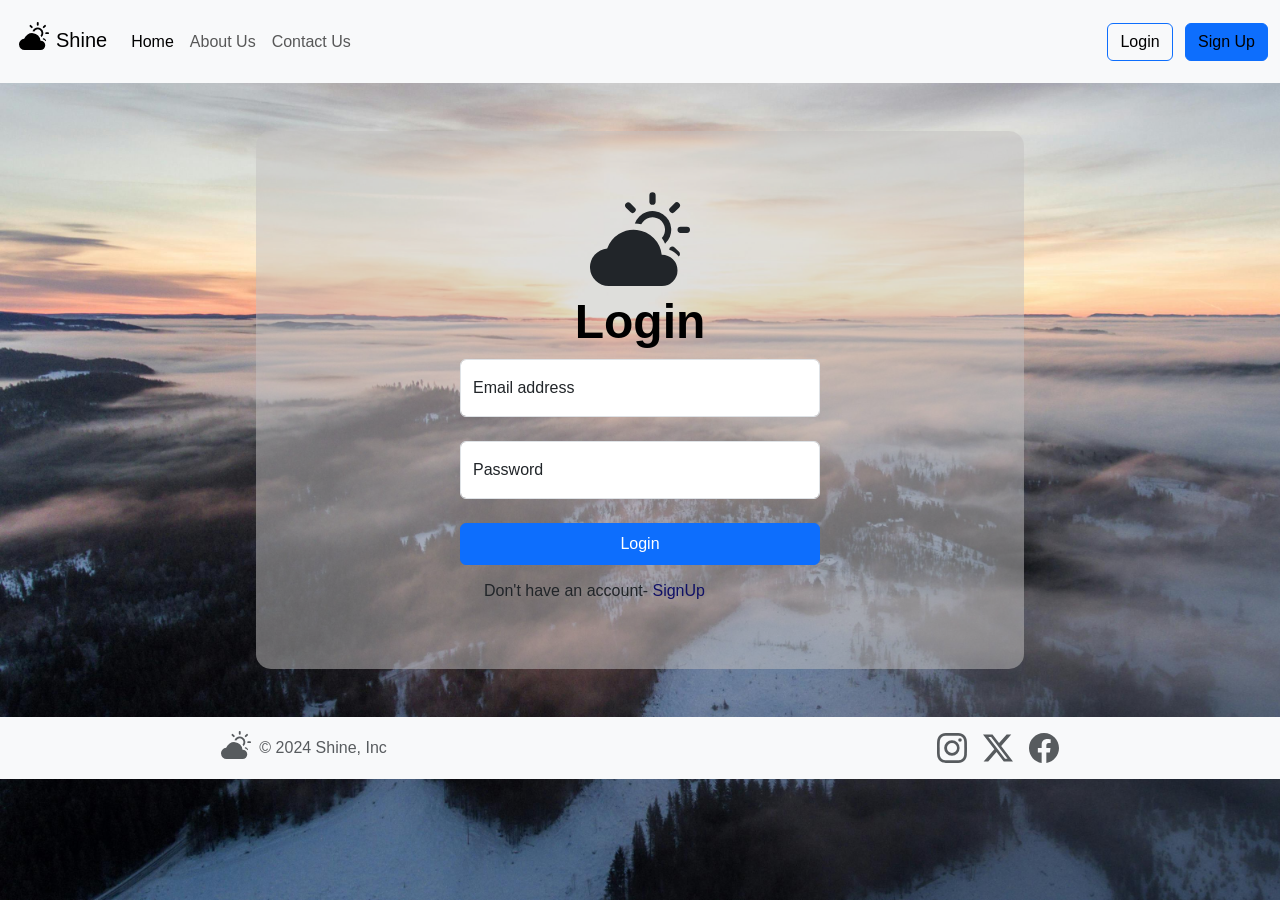
<file: login.html>
<!DOCTYPE html>
<html lang="en">
<head>
    <meta charset="UTF-8">
    <meta name="viewport" content="width=device-width, initial-scale=1.0">

    <title>login</title>
    <link rel="stylesheet" href="	https://cdn.jsdelivr.net/npm/bootstrap@5.3.3/dist/css/bootstrap.min.css">
    <link rel="stylesheet" href="style1.css">
</head>
<body>

      <nav class="navbar navbar-expand-lg bg-body-tertiary  ">
        <div class="container-fluid">
          <a class="navbar-brand" href="#"><svg xmlns="http://www.w3.org/2000/svg" width="30" height="30" style="margin: 7px; margin-bottom:20px" fill="currentColor" class="bi bi-cloud-sun-fill" viewBox="0 0 16 16">
            <path d="M11.473 11a4.5 4.5 0 0 0-8.72-.99A3 3 0 0 0 3 16h8.5a2.5 2.5 0 0 0 0-5z"/>
            <path d="M10.5 1.5a.5.5 0 0 0-1 0v1a.5.5 0 0 0 1 0zm3.743 1.964a.5.5 0 1 0-.707-.707l-.708.707a.5.5 0 0 0 .708.708zm-7.779-.707a.5.5 0 0 0-.707.707l.707.708a.5.5 0 1 0 .708-.708zm1.734 3.374a2 2 0 1 1 3.296 2.198q.3.423.516.898a3 3 0 1 0-4.84-3.225q.529.017 1.028.129m4.484 4.074c.6.215 1.125.59 1.522 1.072a.5.5 0 0 0 .039-.742l-.707-.707a.5.5 0 0 0-.854.377M14.5 6.5a.5.5 0 0 0 0 1h1a.5.5 0 0 0 0-1z"/>
          </svg>Shine</a>
          <button class="navbar-toggler" type="button" data-bs-toggle="collapse" data-bs-target="#navbarSupportedContent" aria-controls="navbarSupportedContent" aria-expanded="false" aria-label="Toggle navigation">
            <span class="navbar-toggler-icon"></span>
          </button>
          <div class="collapse navbar-collapse" id="navbarSupportedContent">
            <ul class="navbar-nav me-auto mb-2 mb-lg-0">
              <li class="nav-item">
                <a class="nav-link active" aria-current="page" href="index.html">Home</a>
              </li>
              <li class="nav-item">
                <a class="nav-link" href="about.html">About Us</a>
              </li>
              <li class="nav-item">
                <a class="nav-link" href="contact.html">Contact Us</a>
              </li>
            </ul>
            <div class="text-center">
                <button type="button" class="btn btn-outline-primary  me-2"> <a class="signlog" href="login.html">Login</a></button>
                <button type="button" class="btn btn-primary"><a class="signlog" href="signup.html">Sign Up</a></button>
              </div>
          </div>
        </div>
      </nav>
<!-- contant section -->

<div class="px-4 py-5 my-5 text-center contant">
    <svg xmlns="http://www.w3.org/2000/svg" width="100" height="100" style="margin: 7px; " fill="currentColor" class="bi bi-cloud-sun-fill" viewBox="0 0 16 16">
        <path d="M11.473 11a4.5 4.5 0 0 0-8.72-.99A3 3 0 0 0 3 16h8.5a2.5 2.5 0 0 0 0-5z"/>
        <path d="M10.5 1.5a.5.5 0 0 0-1 0v1a.5.5 0 0 0 1 0zm3.743 1.964a.5.5 0 1 0-.707-.707l-.708.707a.5.5 0 0 0 .708.708zm-7.779-.707a.5.5 0 0 0-.707.707l.707.708a.5.5 0 1 0 .708-.708zm1.734 3.374a2 2 0 1 1 3.296 2.198q.3.423.516.898a3 3 0 1 0-4.84-3.225q.529.017 1.028.129m4.484 4.074c.6.215 1.125.59 1.522 1.072a.5.5 0 0 0 .039-.742l-.707-.707a.5.5 0 0 0-.854.377M14.5 6.5a.5.5 0 0 0 0 1h1a.5.5 0 0 0 0-1z"/>
      </svg>
    <h1 class="display-5 fw-bold text-body-emphasis " >Login</h1>
    <div class="col-lg-6 mx-auto">
 
        <main class="form-signin w-100 m-auto">
            <form  onsubmit="loginsuccess()">
              
              <!-- <h1 class="h3 mb-3 fw-normal">Please sign in</h1> -->
          
              <div class="form-floating">
                <input type="email" class="form-control" id="floatingInput" required placeholder="name@example.com">
                <label for="floatingInput">Email address</label>
              </div>
              <br>
              <div class="form-floating">
                <input type="password" class="form-control" id="floatingPassword" required placeholder="Password">
                <label for="floatingPassword">Password</label>
              </div>
          
             <br>
              <button class="btn btn-primary w-100 py-2" type="submit">Login</button>
              <div class="form-check text-start my-3">
                    <h6>Don't have an account-<a style="text-decoration: none;color: rgb(16, 16, 102);" href="signup.html"> SignUp</a>
                    </h6>
              </div>
              
            
            </form>
          </main>

    </div>
  </div>




<!-- footer section -->
      <div class="container-fluid bg-body-tertiary foot"  >
        <footer class="d-flex flex-wrap justify-content-center align-items-center py-3  "  >
          <div class="col-md-4 d-flex align-items-center " style="height:20px;">
            <a href="/" class="mb-3 me-2 mb-md-0 text-body-secondary text-decoration-none lh-1">
                <svg xmlns="http://www.w3.org/2000/svg" width="30" height="30" style="margin-bottom: 7px;" fill="currentColor" class="bi bi-cloud-sun-fill" viewBox="0 0 16 16">
                    <path d="M11.473 11a4.5 4.5 0 0 0-8.72-.99A3 3 0 0 0 3 16h8.5a2.5 2.5 0 0 0 0-5z"/>
                    <path d="M10.5 1.5a.5.5 0 0 0-1 0v1a.5.5 0 0 0 1 0zm3.743 1.964a.5.5 0 1 0-.707-.707l-.708.707a.5.5 0 0 0 .708.708zm-7.779-.707a.5.5 0 0 0-.707.707l.707.708a.5.5 0 1 0 .708-.708zm1.734 3.374a2 2 0 1 1 3.296 2.198q.3.423.516.898a3 3 0 1 0-4.84-3.225q.529.017 1.028.129m4.484 4.074c.6.215 1.125.59 1.522 1.072a.5.5 0 0 0 .039-.742l-.707-.707a.5.5 0 0 0-.854.377M14.5 6.5a.5.5 0 0 0 0 1h1a.5.5 0 0 0 0-1z"/>
                  </svg>
            </a>
            <span class="mb-3 mb-md-0 text-body-secondary">© 2024 Shine, Inc</span>
          </div>
      
          <ul class="nav col-md-4 justify-content-end list-unstyled d-flex">
            <li class="ms-3"><a class="text-body-secondary" href="#"><svg xmlns="http://www.w3.org/2000/svg" width="30" height="30" fill="currentColor" class="bi bi-instagram foot-icon" viewBox="0 0 16 16">
                <path d="M8 0C5.829 0 5.556.01 4.703.048 3.85.088 3.269.222 2.76.42a3.9 3.9 0 0 0-1.417.923A3.9 3.9 0 0 0 .42 2.76C.222 3.268.087 3.85.048 4.7.01 5.555 0 5.827 0 8.001c0 2.172.01 2.444.048 3.297.04.852.174 1.433.372 1.942.205.526.478.972.923 1.417.444.445.89.719 1.416.923.51.198 1.09.333 1.942.372C5.555 15.99 5.827 16 8 16s2.444-.01 3.298-.048c.851-.04 1.434-.174 1.943-.372a3.9 3.9 0 0 0 1.416-.923c.445-.445.718-.891.923-1.417.197-.509.332-1.09.372-1.942C15.99 10.445 16 10.173 16 8s-.01-2.445-.048-3.299c-.04-.851-.175-1.433-.372-1.941a3.9 3.9 0 0 0-.923-1.417A3.9 3.9 0 0 0 13.24.42c-.51-.198-1.092-.333-1.943-.372C10.443.01 10.172 0 7.998 0zm-.717 1.442h.718c2.136 0 2.389.007 3.232.046.78.035 1.204.166 1.486.275.373.145.64.319.92.599s.453.546.598.92c.11.281.24.705.275 1.485.039.843.047 1.096.047 3.231s-.008 2.389-.047 3.232c-.035.78-.166 1.203-.275 1.485a2.5 2.5 0 0 1-.599.919c-.28.28-.546.453-.92.598-.28.11-.704.24-1.485.276-.843.038-1.096.047-3.232.047s-2.39-.009-3.233-.047c-.78-.036-1.203-.166-1.485-.276a2.5 2.5 0 0 1-.92-.598 2.5 2.5 0 0 1-.6-.92c-.109-.281-.24-.705-.275-1.485-.038-.843-.046-1.096-.046-3.233s.008-2.388.046-3.231c.036-.78.166-1.204.276-1.486.145-.373.319-.64.599-.92s.546-.453.92-.598c.282-.11.705-.24 1.485-.276.738-.034 1.024-.044 2.515-.045zm4.988 1.328a.96.96 0 1 0 0 1.92.96.96 0 0 0 0-1.92m-4.27 1.122a4.109 4.109 0 1 0 0 8.217 4.109 4.109 0 0 0 0-8.217m0 1.441a2.667 2.667 0 1 1 0 5.334 2.667 2.667 0 0 1 0-5.334"/>
              </svg></a></li>
              <li class="ms-3"><a class="text-body-secondary" href="#"><svg xmlns="http://www.w3.org/2000/svg" width="30" height="30" fill="currentColor" class="bi bi-twitter-x foot-icon" viewBox="0 0 16 16">
                <path d="M12.6.75h2.454l-5.36 6.142L16 15.25h-4.937l-3.867-5.07-4.425 5.07H.316l5.733-6.57L0 .75h5.063l3.495 4.633L12.601.75Zm-.86 13.028h1.36L4.323 2.145H2.865z"/>
              </svg></a></li>
              <li class="ms-3"><a class="text-body-secondary" href="#"><svg xmlns="http://www.w3.org/2000/svg" width="30" height="30" fill="currentColor" class="bi bi-facebook foot-icon" viewBox="0 0 16 16">
      <path d="M16 8.049c0-4.446-3.582-8.05-8-8.05C3.58 0-.002 3.603-.002 8.05c0 4.017 2.926 7.347 6.75 7.951v-5.625h-2.03V8.05H6.75V6.275c0-2.017 1.195-3.131 3.022-3.131.876 0 1.791.157 1.791.157v1.98h-1.009c-.993 0-1.303.621-1.303 1.258v1.51h2.218l-.354 2.326H9.25V16c3.824-.604 6.75-3.934 6.75-7.951"/>
    </svg></a></li>   </ul>
        </footer>
      </div>


      <script src="https://cdn.jsdelivr.net/npm/bootstrap@5.3.3/dist/js/bootstrap.bundle.min.js"></script>
      <script>
        function loginsuccess(){
          const id=document.getElementById("floatingInput").value;
          const password=document.getElementById("floatingPassword").value;
          if(id=="hello@gmail.com" && password=="hello"){
            window.location.href = "app.html"; 

            alert("successfully Login");
          }else{
            alert("Login failed");
          }
          
        }
      </script>
</body>
</html>
</file>
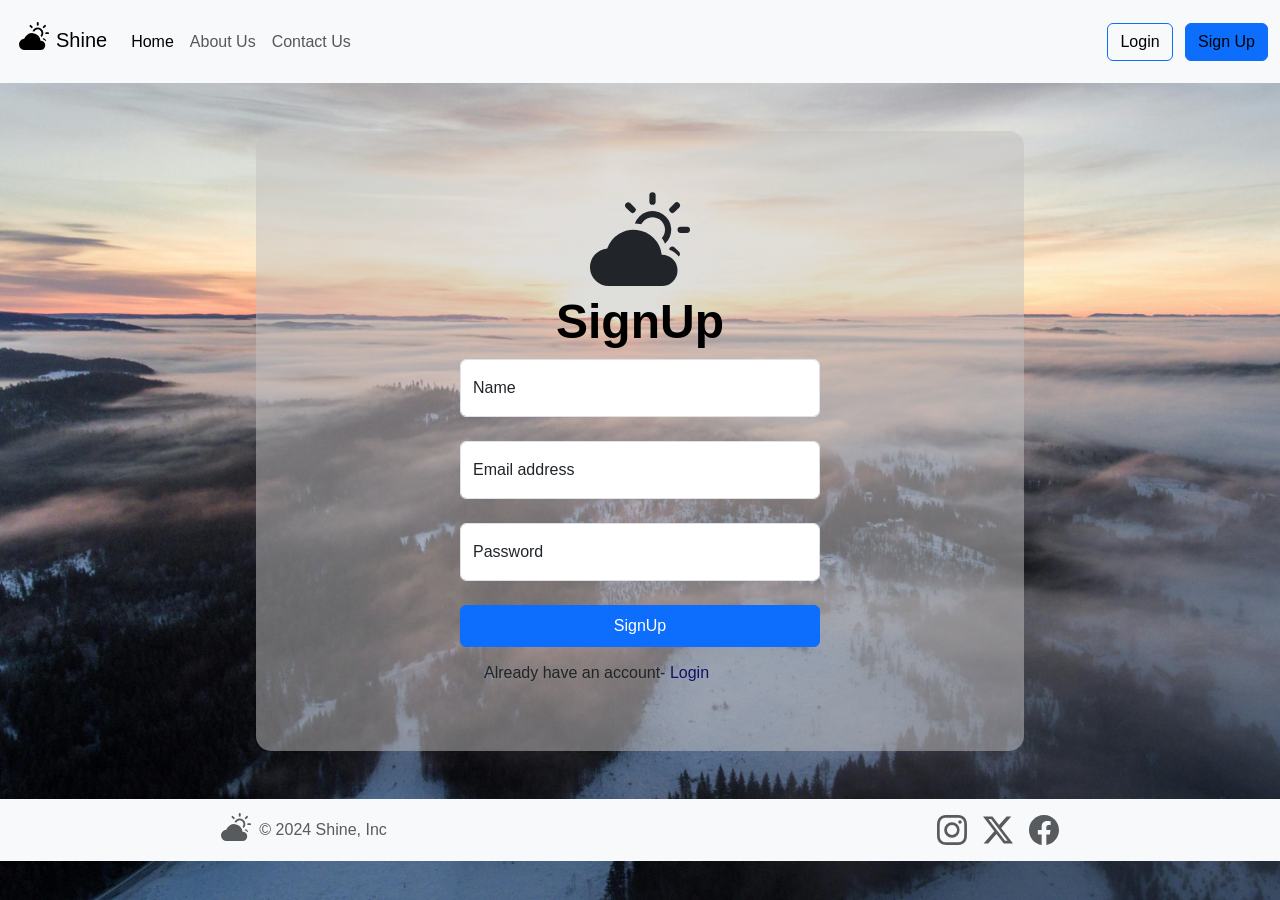
<file: signup.html>
<!DOCTYPE html>
<html lang="en">
<head>
    <meta charset="UTF-8">
    <meta name="viewport" content="width=device-width, initial-scale=1.0">

    <title>Sign Up</title>
    <link rel="stylesheet" href="	https://cdn.jsdelivr.net/npm/bootstrap@5.3.3/dist/css/bootstrap.min.css">
    <link rel="stylesheet" href="style1.css">
</head>
<body>

      <nav class="navbar navbar-expand-lg bg-body-tertiary  ">
        <div class="container-fluid">
          <a class="navbar-brand" href="#"><svg xmlns="http://www.w3.org/2000/svg" width="30" height="30" style="margin: 7px; margin-bottom:20px" fill="currentColor" class="bi bi-cloud-sun-fill" viewBox="0 0 16 16">
            <path d="M11.473 11a4.5 4.5 0 0 0-8.72-.99A3 3 0 0 0 3 16h8.5a2.5 2.5 0 0 0 0-5z"/>
            <path d="M10.5 1.5a.5.5 0 0 0-1 0v1a.5.5 0 0 0 1 0zm3.743 1.964a.5.5 0 1 0-.707-.707l-.708.707a.5.5 0 0 0 .708.708zm-7.779-.707a.5.5 0 0 0-.707.707l.707.708a.5.5 0 1 0 .708-.708zm1.734 3.374a2 2 0 1 1 3.296 2.198q.3.423.516.898a3 3 0 1 0-4.84-3.225q.529.017 1.028.129m4.484 4.074c.6.215 1.125.59 1.522 1.072a.5.5 0 0 0 .039-.742l-.707-.707a.5.5 0 0 0-.854.377M14.5 6.5a.5.5 0 0 0 0 1h1a.5.5 0 0 0 0-1z"/>
          </svg>Shine</a>
          <button class="navbar-toggler" type="button" data-bs-toggle="collapse" data-bs-target="#navbarSupportedContent" aria-controls="navbarSupportedContent" aria-expanded="false" aria-label="Toggle navigation">
            <span class="navbar-toggler-icon"></span>
          </button>
          <div class="collapse navbar-collapse" id="navbarSupportedContent">
            <ul class="navbar-nav me-auto mb-2 mb-lg-0">
              <li class="nav-item">
                <a class="nav-link active" aria-current="page" href="index.html">Home</a>
              </li>
              <li class="nav-item">
                <a class="nav-link" href="about.html">About Us</a>
              </li>
              <li class="nav-item">
                <a class="nav-link" href="contact.html">Contact Us</a>
              </li>
            </ul>
            <div class="text-center">
                <button type="button" class="btn btn-outline-primary  me-2"> <a class="signlog" href="login.html">Login</a></button>
                <button type="button" class="btn btn-primary "><a class="signlog" href="signup.html">Sign Up</a></button>
              </div>
          </div>
        </div>
      </nav>
<!-- contant section -->

<div class="px-4 py-5 my-5 text-center contant">
    <svg xmlns="http://www.w3.org/2000/svg" width="100" height="100" style="margin: 7px; " fill="currentColor" class="bi bi-cloud-sun-fill" viewBox="0 0 16 16">
        <path d="M11.473 11a4.5 4.5 0 0 0-8.72-.99A3 3 0 0 0 3 16h8.5a2.5 2.5 0 0 0 0-5z"/>
        <path d="M10.5 1.5a.5.5 0 0 0-1 0v1a.5.5 0 0 0 1 0zm3.743 1.964a.5.5 0 1 0-.707-.707l-.708.707a.5.5 0 0 0 .708.708zm-7.779-.707a.5.5 0 0 0-.707.707l.707.708a.5.5 0 1 0 .708-.708zm1.734 3.374a2 2 0 1 1 3.296 2.198q.3.423.516.898a3 3 0 1 0-4.84-3.225q.529.017 1.028.129m4.484 4.074c.6.215 1.125.59 1.522 1.072a.5.5 0 0 0 .039-.742l-.707-.707a.5.5 0 0 0-.854.377M14.5 6.5a.5.5 0 0 0 0 1h1a.5.5 0 0 0 0-1z"/>
      </svg>
    <h1 class="display-5 fw-bold text-body-emphasis " >SignUp</h1>
    <div class="col-lg-6 mx-auto">
 
        <main class="form-signin w-100 m-auto">
            <form onsubmit="signupsuccess()">
              
              <!-- <h1 class="h3 mb-3 fw-normal">Please sign in</h1> -->
              <div class="form-floating">
                <input type="text" class="form-control" id="floatingInput" required placeholder="name">
                <label for="floatingInput">Name</label>
              </div>
              <br>
              <div class="form-floating">
                <input type="email" class="form-control" id="floatingInput" required placeholder="name@example.com">
                <label for="floatingInput">Email address</label>
              </div>
              <br>
              <div class="form-floating">
                <input type="password" class="form-control" id="floatingPassword" required placeholder="Password">
                <label for="floatingPassword">Password</label>
              </div>
          
             <br>
             <!-- temporary tag -->
              <button class="btn btn-primary w-100 py-2" type="submit" > SignUp</a></button>
              <div class="form-check text-start my-3">
                    <h6>Already have an account-<a style="text-decoration: none;color: rgb(16, 16, 102);" href="login.html"> Login</a>
                    </h6>
              </div>
              
              <!-- <p class="mt-5 mb-3 text-body-secondary">© 2017–2024</p> -->
            </form>
          </main>

    </div>
  </div>




<!-- footer section -->
      <div class="container-fluid bg-body-tertiary foot "  >
        <footer class="d-flex flex-wrap justify-content-center align-items-center py-3  "  >
          <div class="col-md-4 d-flex align-items-center " style="height:20px;">
            <a href="/" class="mb-3 me-2 mb-md-0 text-body-secondary text-decoration-none lh-1">
                <svg xmlns="http://www.w3.org/2000/svg" width="30" height="30" style="margin-bottom: 7px;" fill="currentColor" class="bi bi-cloud-sun-fill" viewBox="0 0 16 16">
                    <path d="M11.473 11a4.5 4.5 0 0 0-8.72-.99A3 3 0 0 0 3 16h8.5a2.5 2.5 0 0 0 0-5z"/>
                    <path d="M10.5 1.5a.5.5 0 0 0-1 0v1a.5.5 0 0 0 1 0zm3.743 1.964a.5.5 0 1 0-.707-.707l-.708.707a.5.5 0 0 0 .708.708zm-7.779-.707a.5.5 0 0 0-.707.707l.707.708a.5.5 0 1 0 .708-.708zm1.734 3.374a2 2 0 1 1 3.296 2.198q.3.423.516.898a3 3 0 1 0-4.84-3.225q.529.017 1.028.129m4.484 4.074c.6.215 1.125.59 1.522 1.072a.5.5 0 0 0 .039-.742l-.707-.707a.5.5 0 0 0-.854.377M14.5 6.5a.5.5 0 0 0 0 1h1a.5.5 0 0 0 0-1z"/>
                  </svg>
            </a>
            <span class="mb-3 mb-md-0 text-body-secondary">© 2024 Shine, Inc</span>
          </div>
      
          <ul class="nav col-md-4 justify-content-end list-unstyled d-flex">
            <li class="ms-3"><a class="text-body-secondary" href="#"><svg xmlns="http://www.w3.org/2000/svg" width="30" height="30" fill="currentColor" class="bi bi-instagram foot-icon" viewBox="0 0 16 16">
                <path d="M8 0C5.829 0 5.556.01 4.703.048 3.85.088 3.269.222 2.76.42a3.9 3.9 0 0 0-1.417.923A3.9 3.9 0 0 0 .42 2.76C.222 3.268.087 3.85.048 4.7.01 5.555 0 5.827 0 8.001c0 2.172.01 2.444.048 3.297.04.852.174 1.433.372 1.942.205.526.478.972.923 1.417.444.445.89.719 1.416.923.51.198 1.09.333 1.942.372C5.555 15.99 5.827 16 8 16s2.444-.01 3.298-.048c.851-.04 1.434-.174 1.943-.372a3.9 3.9 0 0 0 1.416-.923c.445-.445.718-.891.923-1.417.197-.509.332-1.09.372-1.942C15.99 10.445 16 10.173 16 8s-.01-2.445-.048-3.299c-.04-.851-.175-1.433-.372-1.941a3.9 3.9 0 0 0-.923-1.417A3.9 3.9 0 0 0 13.24.42c-.51-.198-1.092-.333-1.943-.372C10.443.01 10.172 0 7.998 0zm-.717 1.442h.718c2.136 0 2.389.007 3.232.046.78.035 1.204.166 1.486.275.373.145.64.319.92.599s.453.546.598.92c.11.281.24.705.275 1.485.039.843.047 1.096.047 3.231s-.008 2.389-.047 3.232c-.035.78-.166 1.203-.275 1.485a2.5 2.5 0 0 1-.599.919c-.28.28-.546.453-.92.598-.28.11-.704.24-1.485.276-.843.038-1.096.047-3.232.047s-2.39-.009-3.233-.047c-.78-.036-1.203-.166-1.485-.276a2.5 2.5 0 0 1-.92-.598 2.5 2.5 0 0 1-.6-.92c-.109-.281-.24-.705-.275-1.485-.038-.843-.046-1.096-.046-3.233s.008-2.388.046-3.231c.036-.78.166-1.204.276-1.486.145-.373.319-.64.599-.92s.546-.453.92-.598c.282-.11.705-.24 1.485-.276.738-.034 1.024-.044 2.515-.045zm4.988 1.328a.96.96 0 1 0 0 1.92.96.96 0 0 0 0-1.92m-4.27 1.122a4.109 4.109 0 1 0 0 8.217 4.109 4.109 0 0 0 0-8.217m0 1.441a2.667 2.667 0 1 1 0 5.334 2.667 2.667 0 0 1 0-5.334"/>
              </svg></a></li>
              <li class="ms-3"><a class="text-body-secondary" href="#"><svg xmlns="http://www.w3.org/2000/svg" width="30" height="30" fill="currentColor" class="bi bi-twitter-x foot-icon" viewBox="0 0 16 16">
                <path d="M12.6.75h2.454l-5.36 6.142L16 15.25h-4.937l-3.867-5.07-4.425 5.07H.316l5.733-6.57L0 .75h5.063l3.495 4.633L12.601.75Zm-.86 13.028h1.36L4.323 2.145H2.865z"/>
              </svg></a></li>
              <li class="ms-3"><a class="text-body-secondary" href="#"><svg xmlns="http://www.w3.org/2000/svg" width="30" height="30" fill="currentColor" class="bi bi-facebook foot-icon" viewBox="0 0 16 16">
      <path d="M16 8.049c0-4.446-3.582-8.05-8-8.05C3.58 0-.002 3.603-.002 8.05c0 4.017 2.926 7.347 6.75 7.951v-5.625h-2.03V8.05H6.75V6.275c0-2.017 1.195-3.131 3.022-3.131.876 0 1.791.157 1.791.157v1.98h-1.009c-.993 0-1.303.621-1.303 1.258v1.51h2.218l-.354 2.326H9.25V16c3.824-.604 6.75-3.934 6.75-7.951"/>
    </svg></a></li>   </ul>
        </footer>
      </div>


      <script src="https://cdn.jsdelivr.net/npm/bootstrap@5.3.3/dist/js/bootstrap.bundle.min.js"></script>
      <script>
        function signupsuccess(){
            window.location.href = "login.html"; 
            alert("successfully account created...Goto Login");
          
        }
      </script>

</body>
</html>
</file>
<file: style1.css>
body{
    background: url(climate.jpg);
    background-size: cover;
    background-repeat: no-repeat;
    background-attachment: fixed;
    
    font-family: 'Segoe UI', Tahoma, Geneva, Verdana, sans-serif;
}

.contant{
    background-color: rgba(196, 193, 193, 0.5);
    width: 60%;
    height: 80%;
    margin-left: auto;
    margin-right: auto;
margin-bottom: 50px;
    padding-bottom: 40px;
    border-radius: 15px;

}

.para{
    color: white;
}

.signlog{
    text-decoration: none;
    color: #000;
}

@media  (max-width: 650px) {
    .contant{
     width: 90%;
      
    }
/*     .foot{
        position: fixed;
        bottom: 0px;
    } */
}
</file>
<file: style.css>
#weather-cont {
    text-align: center;
}

h2, label, p {
    color: #1f1f1f;
    margin: 8px 0;
}

input {
    width: calc(100% - 16px);
    padding: 8px;
    box-sizing: border-box;
    border-radius: 10px;
    border: 1px solid rgb(22, 22, 22);
    margin-top: 20px;
}

button {
    background: #c27af5;
    color: rgb(71, 7, 7);
    padding: 10px;
    border: none;
    border-radius: 10px;
    cursor: pointer;
    margin-top: 20px;
    width: 100px;
    font-size: 15px;
}

button:hover {
    background: #ffbaf6;
}

#temp-div p {
    font-size: 60px;
    margin-top: -30px;
}

#weather-info {
    font-size: 20px;
}

#weather-icon {
    width: 200px;
    height: 200px;
    margin: 0 auto 10px; 
    margin-bottom: 0;
    display: none;
}

#hourly-forecast {
    margin-top: 50px;
    overflow-x: auto;
    white-space: nowrap;
    display: flex;
    justify-content: space-between;
}

.hourly-item {
    flex: 0 0 auto;
    width: 80px;
    display: flex;
    flex-direction: column;
    align-items: center;
    margin-right: 10px;
    color: rgb(0, 0, 0);
}

.hourly-item img {
    width: 30px;
    height: 30px;
    margin-bottom: 5px;
}

#hourly-heading {
    color: #000000;
    margin-top: 10px;
}
</file>
